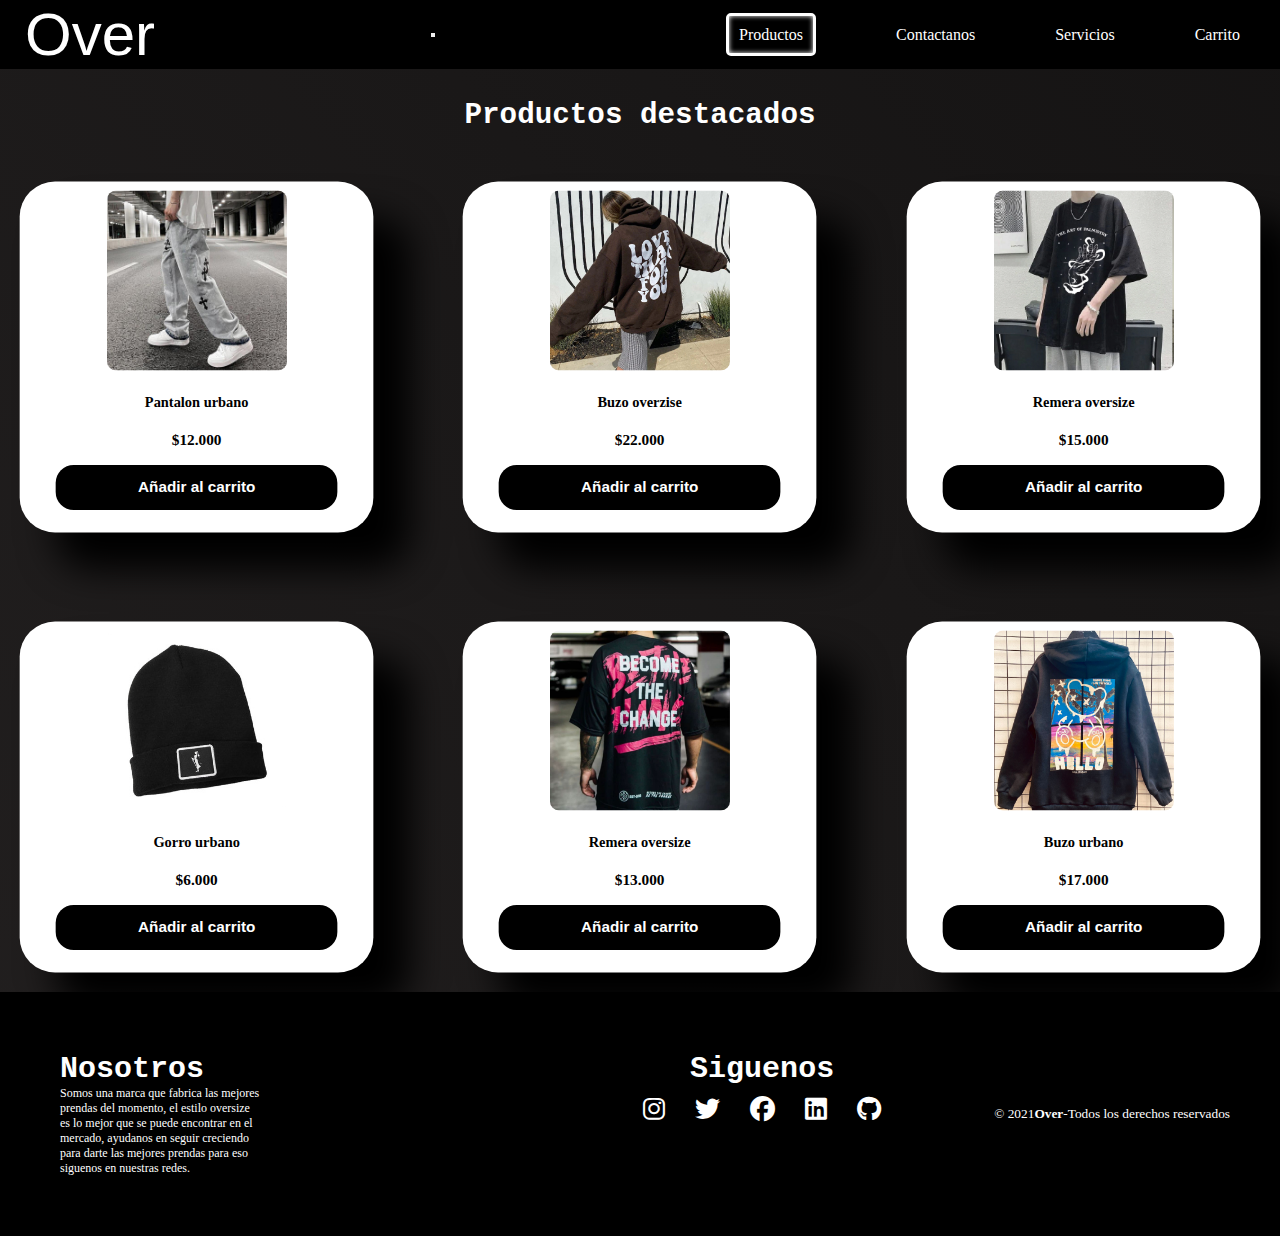
<file: index.html>
<!DOCTYPE html>
<html lang="es">

<head>
    <link rel="stylesheet" href="https://cdn.jsdelivr.net/npm/bootstrap@4.6.2/dist/css/bootstrap.min.css"
        integrity="sha384-xOolHFLEh07PJGoPkLv1IbcEPTNtaed2xpHsD9ESMhqIYd0nLMwNLD69Npy4HI+N" crossorigin="anonymous">
    <link rel="stylesheet" type="text/css" href="./styles/styles.css">
    <meta charset="UTF-8">
    <meta http-equiv="X-UA-Compatible" content="IE=edge">
    <meta name="viewport" content="width=device-width, initial-scale=1.0">
    <meta name="keywords" content=" overzise ropa urbano urbana ">
    <meta name="description" content="Compra las mejores prendas oversize del momento, no te pierdas los DESCUENTOS de la semana, todo tipo de prendas la encuentras AQUI en OVER">
    <title>Over</title>
    <link href="https://fonts.cdnfonts.com/css/space-crusaders" rel="stylesheet">
    <link rel="stylesheet" href="https://cdnjs.cloudflare.com/ajax/libs/font-awesome/6.2.1/css/all.min.css">
    <style>
        @import url('https://fonts.cdnfonts.com/css/space-crusaders');
    </style>
</head>

<body>
<!--           ++++++++++Navbar++++++++++     -->
    <header>
        <nav class="navbar navbar-expand-lg navbar-dark">
            <div><a class="navbar-brand " href="./index.html">Over</a></div>
            <button class="navbar-toggler" type="button" data-toggle="collapse" data-target="#navbarSupportedContent"
                aria-controls="navbarSupportedContent" aria-expanded="false" aria-label="Toggle navigation">
                <span class="navbar-toggler-icon"></span>
            </button>

            <div class="collapse navbar-collapse" id="navbarSupportedContent">
                <ul class="navbar-nav">
                    <li class=" nav-item">
                        <a class="link-prio nav-link" href="./pages/Productos.html">Productos</a>
                    </li>
                    <li class="nav-item">
                        <a class="nav-link" href="./pages/Contactanos.html">Contactanos</a>
                    </li>
                    <li class="nav-item">
                        <a class="nav-link" href="./pages/Servicios.html">Servicios</a>
                    </li>
                    <li class="nav-item">
                        <a class="nav-link" href="./pages/MiCarrito.html">Carrito</a>
                    </li>
                </ul>
            </div>
        </nav>
    </header>

    <!--     ++++++++++Navbar fin++++++++++++  -->
    <main>
        <!--  Subtitulo -->
        <section>
            <article>
                <div class="sub-header">
                <h3 class="destacados">Productos destacados</h3>
                </div>
            </article>
        </section>
        <!--  Subtitulo fin-->
        <section>
            <article>
                <div class="container-items">
                    <div class="item">
                        <figure>
                            <img src="./img/unnamed.png" alt="pantalon">
                        </figure>
                        <div class="info-product">
                            <h4>Pantalon urbano</h4>
                            <p class="price">$12.000</p>
                            <button>Añadir al carrito</button>
                        </div>
                    </div>
                    <div class="item">
                        <figure>
                            <img src="./img/buzo.png" alt="buzo">
                        </figure>
                        <div class="info-product">
                            <h4>Buzo overzise</h4>
                            <p class="price">$22.000</p>
                            <button>Añadir al carrito</button>
                        </div>
                    </div>
                    <div class="item">
                        <figure>
                            <img src="./img/remera.png" alt="remera">
                        </figure>
                        <div class="info-product">
                            <h4>Remera oversize</h4>
                            <p class="price">$15.000</p>
                            <button>Añadir al carrito</button>
                        </div>
                    </div>
                    <div class="item">
                        <figure>
                            <img src="./img/gorron.png" alt="gorra">
                        </figure>
                        <div class="info-product">
                            <h4>Gorro urbano</h4>
                            <p class="price">$6.000</p>
                            <button>Añadir al carrito</button>
                        </div>
                    </div>
                    <div class="item">
                        <figure>
                            <img src="./img/remer-urbana-1.png" alt="Remera">
                        </figure>
                        <div class="info-product">
                            <h4>Remera oversize</h4>
                            <p class="price">$13.000</p>
                            <button>Añadir al carrito</button>
                        </div>
                    </div>
                    <div class="item">
                        <figure>
                            <img src="./img/buzo-urbano-2.png" alt="buzo">
                        </figure>
                        <div class="info-product">
                            <h4>Buzo urbano</h4>
                            <p class="price">$17.000</p>
                            <button>Añadir al carrito</button>
                        </div>
                    </div>
            </article>
        </section>
        </div>
    </main>
    <footer class="pie-pagina">
        <div class="pie-1">
            <div>
                <h2>Nosotros</h2>
            </div>
            <div>
                <p>Somos una marca que fabrica las mejores prendas del momento, el estilo oversize es lo mejor que se puede encontrar en el mercado, ayudanos en seguir creciendo para darte las mejores prendas para eso siguenos en nuestras redes.</p>
            </div>
        </div>
        <div class="pie-2">
            <div>
                <h2>Siguenos</h2>
            </div>
            <div class="redes">
                <ul>
                    <li><a class="redes" href="https://www.instagram.com/agustin_sosa79/" target="_blank"><i
                                class="fab fa-instagram"></i></a></li>
                    <li><a class="redes" href="" target="_blank"><i class="fab fa-twitter"></i></a></li>
                    <li><a class="redes" href="https://www.facebook.com/profile.php?id=100067953043803"
                            target="_blank"><i class="fab fa-facebook"></i></a></li>
                    <li><a class="redes" href="https://www.linkedin.com/in/agustin-sosa-709a66233/" target="_blank"><i
                                class="fab fa-linkedin"></i></a></li>
                                <li><a class="redes" href="https://github.com/agustinsosa79/Pre-entrega2-Agustin-sosa.git" target="_blank"><i
                                    class="fab fa-github"></i></a></li>
                </ul>
            </div>
        </div>
        <small>&copy 2021<b>Over</b>-Todos los derechos reservados</small>
    </footer>
    <script src="https://cdn.jsdelivr.net/npm/jquery@3.5.1/dist/jquery.slim.min.js"
        integrity="sha384-DfXdz2htPH0lsSSs5nCTpuj/zy4C+OGpamoFVy38MVBnE+IbbVYUew+OrCXaRkfj"
        crossorigin="anonymous"></script>
    <script src="https://cdn.jsdelivr.net/npm/popper.js@1.16.1/dist/umd/popper.min.js"
        integrity="sha384-9/reFTGAW83EW2RDu2S0VKaIzap3H66lZH81PoYlFhbGU+6BZp6G7niu735Sk7lN"
        crossorigin="anonymous"></script>
    <script src="https://cdn.jsdelivr.net/npm/bootstrap@4.6.2/dist/js/bootstrap.min.js"
        integrity="sha384-+sLIOodYLS7CIrQpBjl+C7nPvqq+FbNUBDunl/OZv93DB7Ln/533i8e/mZXLi/P+"
        crossorigin="anonymous"></script>
</body>
</html>
</file>
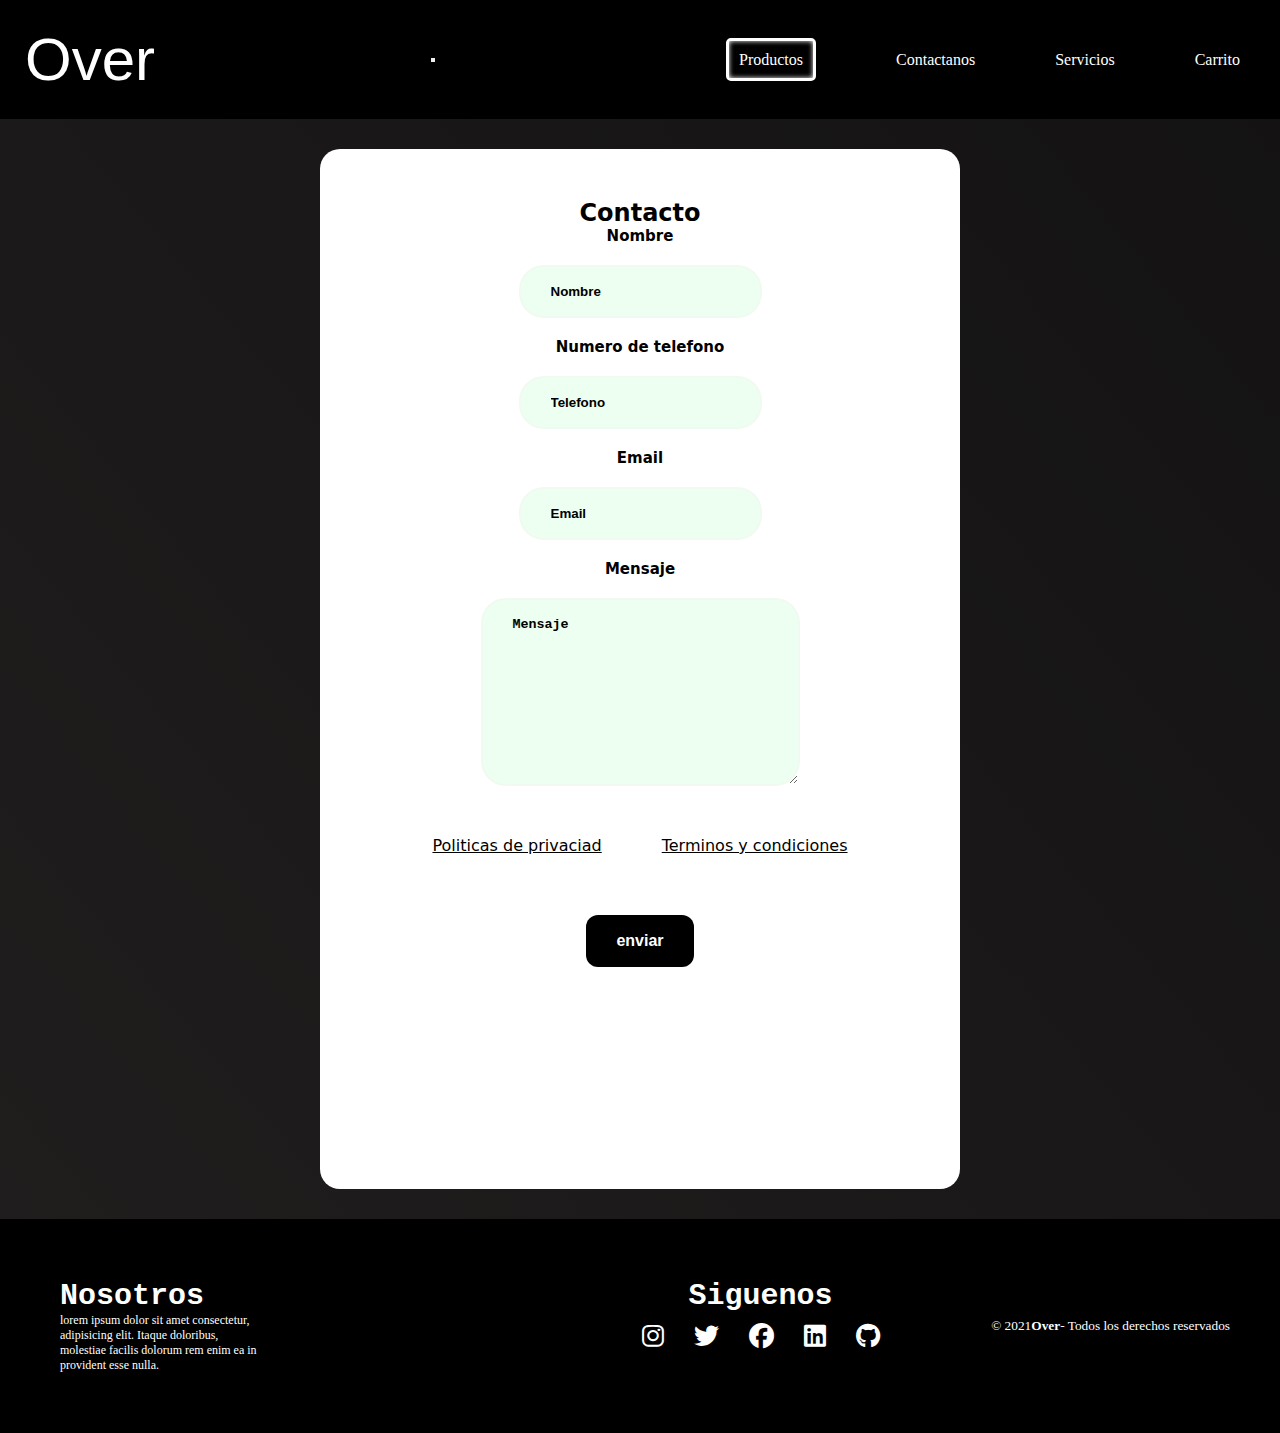
<file: pages/Contactanos.html>
<!DOCTYPE html>
<html lang="es">

<head>
    <link rel="stylesheet" href="https://cdn.jsdelivr.net/npm/bootstrap@4.6.2/dist/css/bootstrap.min.css"
        integrity="sha384-xOolHFLEh07PJGoPkLv1IbcEPTNtaed2xpHsD9ESMhqIYd0nLMwNLD69Npy4HI+N" crossorigin="anonymous">
    <link rel="stylesheet" type="text/css" href="../styles/styles.css">
    <meta charset="UTF-8">
    <meta http-equiv="X-UA-Compatible" content="IE=edge">
    <meta name="viewport" content="width=device-width, initial-scale=1.0">
    <meta name="keywords" content=" overzise ropa urbano urbana contacto">
    <meta name="description" content="Contactanos por si tienes alguna duda o por si necesitas ayuda con alguna compra, te contestaremos lo mas rapido posible.">
    <title>Over</title>
    <link href="https://fonts.cdnfonts.com/css/space-crusaders" rel="stylesheet">
    <link rel="stylesheet" href="https://cdnjs.cloudflare.com/ajax/libs/font-awesome/6.2.1/css/all.min.css">
    <style>
        @import url('https://fonts.cdnfonts.com/css/space-crusaders');
    </style>
</head>

<body>
    <header>
        <nav class="navbar navbar-expand-lg navbar-dark">
            <a class="navbar-brand" href="../index.html">Over</a>
            <button class="navbar-toggler" type="button" data-toggle="collapse" data-target="#navbarSupportedContent"
                aria-controls="navbarSupportedContent" aria-expanded="false" aria-label="Toggle navigation">
                <span class="navbar-toggler-icon"></span>
            </button>

            <div class="collapse navbar-collapse" id="navbarSupportedContent">
                <ul class="navbar-nav">
                    <li class="nav-item">
                        <a class="link-prio nav-link" href="../pages/Productos.html">Productos</a>
                    </li>
                    <li class="nav-item">
                        <a class="nav-link" href="../pages/Contactanos.html">Contactanos</a>
                    </li>
                    <li class="nav-item">
                        <a class="nav-link" href="../pages/Servicios.html">Servicios</a>
                    </li>
                    <li class="nav-item">
                        <a class="nav-link" href="../pages/MiCarrito.html">Carrito</a>
                    </li>
                </ul>
            </div>
        </nav>
    </header>
    <main>
        <form>
            <section>
                <article>
                    <h2>Contacto</h2>
                    <div class="input-group">
                        <label for="name">Nombre</label>
                        <input type="text" name="name" id="name" placeholder="Nombre" required>
                        <label for="phone">Numero de telefono</label>
                        <input type="text" name="phone" id="phone" placeholder="Telefono" required>
                        <label for="email">Email</label>
                        <input type="text" name="email" id="email" placeholder="Email" required>
                        <label for="massage">Mensaje</label>
                        <textarea name="massage" id="" cols="30" rows="10" placeholder="Mensaje" required></textarea>
                        <section>
                            <article>
                                <div class="form-txt">
                                    <a href="#" class="pt">Politicas de privaciad</a>
                                    <a href="#" class="pt">Terminos y condiciones</a>
                                </div>
                            </article>
                        </section>
                        <input class="boton-contacto" type="submit" value="enviar">
                    </div>
                </article>
            </section>
            </div>
        </form>
    </main>
    <footer class="pie-pagina">
        <div class="pie-1">
            <div>
                <h2>Nosotros</h2>
            </div>
            <div>
                <p>lorem ipsum dolor sit amet consectetur, adipisicing elit. Itaque doloribus, molestiae facilis dolorum
                    rem enim ea in provident esse nulla.</p>
            </div>
        </div>
        <div class="pie-2">
            <div>
                <h2>Siguenos</h2>
            </div>
            <div class="redes">
                <ul>
                    <li><a class="redes" href="https://www.instagram.com/agustin_sosa79/" target="_blank"><i
                                class="fab fa-instagram"></i></a></li>
                    <li><a class="redes" href="#"><i class="fab fa-twitter"></i></a></li>
                    <li><a class="redes" href="https://www.facebook.com/profile.php?id=100067953043803"
                            target="_blank"><i class="fab fa-facebook"></i></a></li>
                    <li><a class="redes" href="https://www.linkedin.com/in/agustin-sosa-709a66233/" target="_blank"><i
                                class="fab fa-linkedin"></i></a></li>
                                <li><a class="redes" href="https://github.com/agustinsosa79/Pre-entrega2-Agustin-sosa.git" target="_blank"><i
                                    class="fab fa-github"></i></a></li>
                </ul>
            </div>
        </div>
        <small>&copy; 2021 <b>Over</b> - Todos los derechos reservados</small>
    </footer>
    <script src="https://cdn.jsdelivr.net/npm/jquery@3.5.1/dist/jquery.slim.min.js"
        integrity="sha384-DfXdz2htPH0lsSSs5nCTpuj/zy4C+OGpamoFVy38MVBnE+IbbVYUew+OrCXaRkfj"
        crossorigin="anonymous"></script>
    <script src="https://cdn.jsdelivr.net/npm/popper.js@1.16.1/dist/umd/popper.min.js"
        integrity="sha384-9/reFTGAW83EW2RDu2S0VKaIzap3H66lZH81PoYlFhbGU+6BZp6G7niu735Sk7lN"
        crossorigin="anonymous"></script>
    <script src="https://cdn.jsdelivr.net/npm/bootstrap@4.6.2/dist/js/bootstrap.min.js"
        integrity="sha384-+sLIOodYLS7CIrQpBjl+C7nPvqq+FbNUBDunl/OZv93DB7Ln/533i8e/mZXLi/P+"
        crossorigin="anonymous"></script>
</body>

</html>
</file>
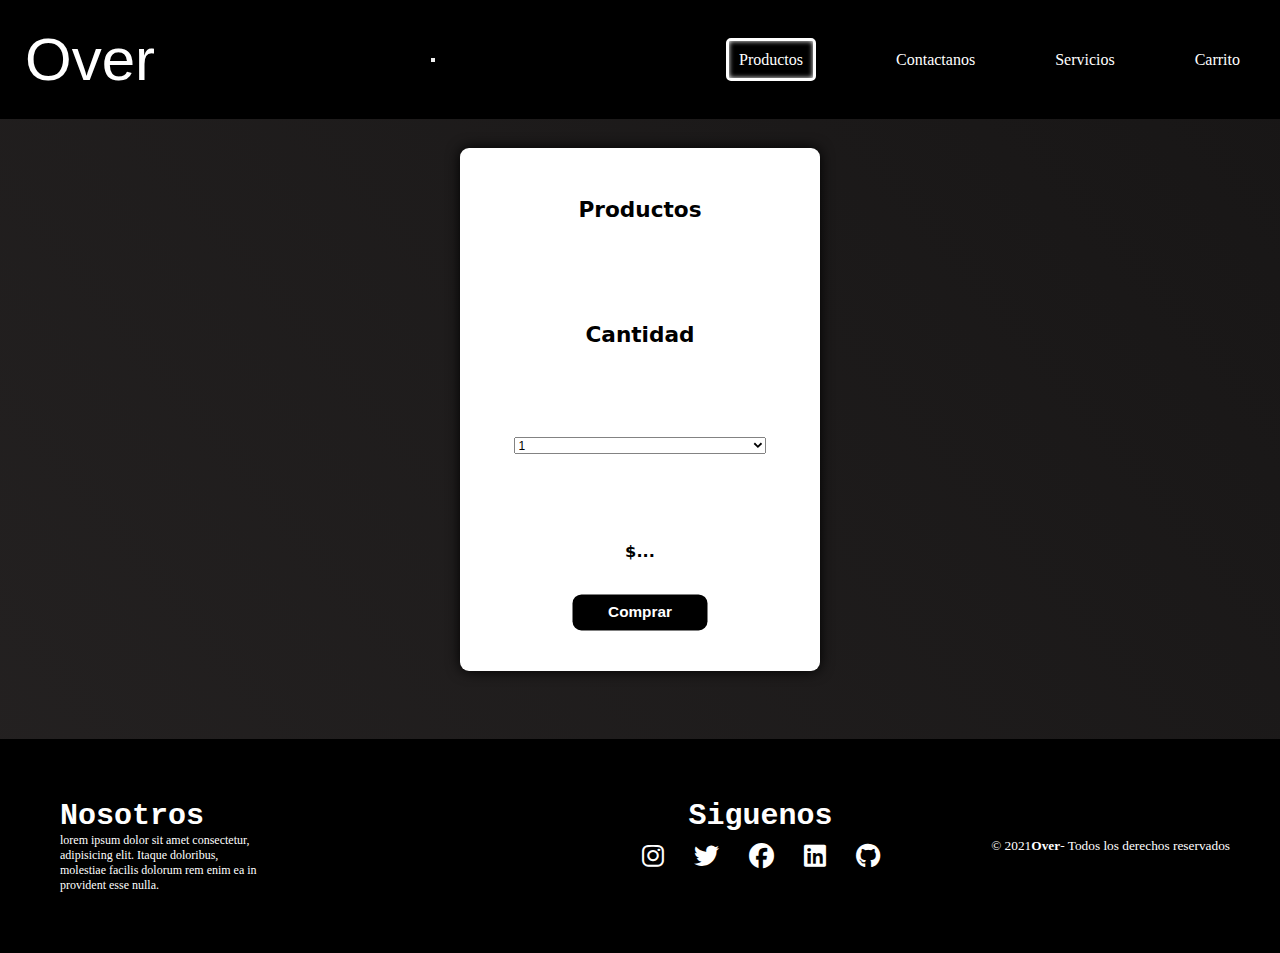
<file: pages/MiCarrito.html>
<!DOCTYPE html>
<html lang="es">
<head>
    <link rel="stylesheet" href="https://cdn.jsdelivr.net/npm/bootstrap@4.6.2/dist/css/bootstrap.min.css" integrity="sha384-xOolHFLEh07PJGoPkLv1IbcEPTNtaed2xpHsD9ESMhqIYd0nLMwNLD69Npy4HI+N" crossorigin="anonymous">
    <link rel="stylesheet" type="text/css" href="../styles/styles.css">
    <meta charset="UTF-8">
    <meta http-equiv="X-UA-Compatible" content="IE=edge">
    <meta name="viewport" content="width=device-width, initial-scale=1.0">
    <meta name="keywords" content=" overzise ropa urbano urbana compra ">
    <meta name="description" content="Contactanos por si tienes alguna duda o necesitas ayuda con alguna compra, te contestaremos lo mas rapido posible.">
    <title>Carrito</title>
    <link href="https://fonts.cdnfonts.com/css/space-crusaders" rel="stylesheet">
    <link rel="stylesheet" href="https://cdnjs.cloudflare.com/ajax/libs/font-awesome/6.2.1/css/all.min.css">
<style>
@import url('https://fonts.cdnfonts.com/css/space-crusaders');
</style>
</head>
<div>
    <link href="https://fonts.cdnfonts.com/css/space-crusaders" rel="stylesheet">
<style>
@import url('https://fonts.cdnfonts.com/css/space-crusaders');
</style>
<body>
    
    <header>
        <nav class="navbar navbar-expand-lg navbar-dark">
            <a class="navbar-brand " href="../index.html">Over</a>
            <button class="navbar-toggler" type="button" data-toggle="collapse" data-target="#navbarSupportedContent" aria-controls="navbarSupportedContent" aria-expanded="false" aria-label="Toggle navigation">
                <span class="navbar-toggler-icon"></span>
            </button>
            
            <div class="collapse navbar-collapse" id="navbarSupportedContent">
            <ul class="navbar-nav">
                <li class="nav-item">
                <a class="link-prio nav-link" href="../pages/Productos.html">Productos</a>
                </li>
                <li class="nav-item">
                <a class="nav-link" href="../pages/Contactanos.html">Contactanos</a>
                </li>
                <li class="nav-item">
                <a class="nav-link" href="../pages/Servicios.html">Servicios</a>
                </li>
                <li class="nav-item">
                    <a class="nav-link" href="../pages/MiCarrito.html">Carrito</a>
                </li>
            </ul>
            </div>
            </nav>
    </header>
    <main>
    <div class="carrito-item">
        <div class="items">
            <div class="info-producto">
                <h2>Productos</h2>
                <h2>Cantidad</h2>
                <select name="select" id="filtros">
                    <option value="1">1</option>
                    <option value="2">2</option>
                    <option value="3">3</option>
                    <option value="4">4</option>
                </select>
                <div class="boton">
                    <p class="precio">$...</p>
                <button class="boton-carrito">Comprar</button>
                </div>
            </div>
        </div>
    </div>
    </main>
        <footer class="pie-pagina">
            <div class="pie-1">
                <div><h2>Nosotros</h2></div>
                <div><p>lorem ipsum dolor sit amet consectetur, adipisicing elit. Itaque doloribus, molestiae facilis dolorum rem enim ea in provident esse nulla.</p></div>
            </div>
            <div class="pie-2">
                <div>
                    <h2>Siguenos</h2>
                </div>
                <div class="redes">
                    <ul>
                        <li>
                            <a class="redes" href="https://www.instagram.com/agustin_sosa79/" target="_blank"><i class="fab fa-instagram"></i></a></li>
                        <li>
                            <a class="redes" href="#"><i class="fab fa-twitter"></i></a></li>
                        <li>
                            <a class="redes" href="https://www.facebook.com/profile.php?id=100067953043803" target="_blank"><i class="fab fa-facebook"></i></a></li>
                        <li>
                            <a class="redes" href="https://www.linkedin.com/in/agustin-sosa-709a66233/" target="_blank"><i class="fab fa-linkedin"></i>
                        </a>
                        </li>
                        <li><a class="redes" href="https://github.com/agustinsosa79/Pre-entrega2-Agustin-sosa.git" target="_blank"><i
                            class="fab fa-github"></i></a></li>
                    </ul>
                </div>
            </div>
            <small>&copy; 2021 <b>Over</b> - Todos los derechos reservados</small>
    </footer>
    <script src="https://cdn.jsdelivr.net/npm/jquery@3.5.1/dist/jquery.slim.min.js" integrity="sha384-DfXdz2htPH0lsSSs5nCTpuj/zy4C+OGpamoFVy38MVBnE+IbbVYUew+OrCXaRkfj" crossorigin="anonymous"></script>
<script src="https://cdn.jsdelivr.net/npm/popper.js@1.16.1/dist/umd/popper.min.js" integrity="sha384-9/reFTGAW83EW2RDu2S0VKaIzap3H66lZH81PoYlFhbGU+6BZp6G7niu735Sk7lN" crossorigin="anonymous"></script>
<script src="https://cdn.jsdelivr.net/npm/bootstrap@4.6.2/dist/js/bootstrap.min.js" integrity="sha384-+sLIOodYLS7CIrQpBjl+C7nPvqq+FbNUBDunl/OZv93DB7Ln/533i8e/mZXLi/P+" crossorigin="anonymous"></script>
    </body>
    </html>
</file>
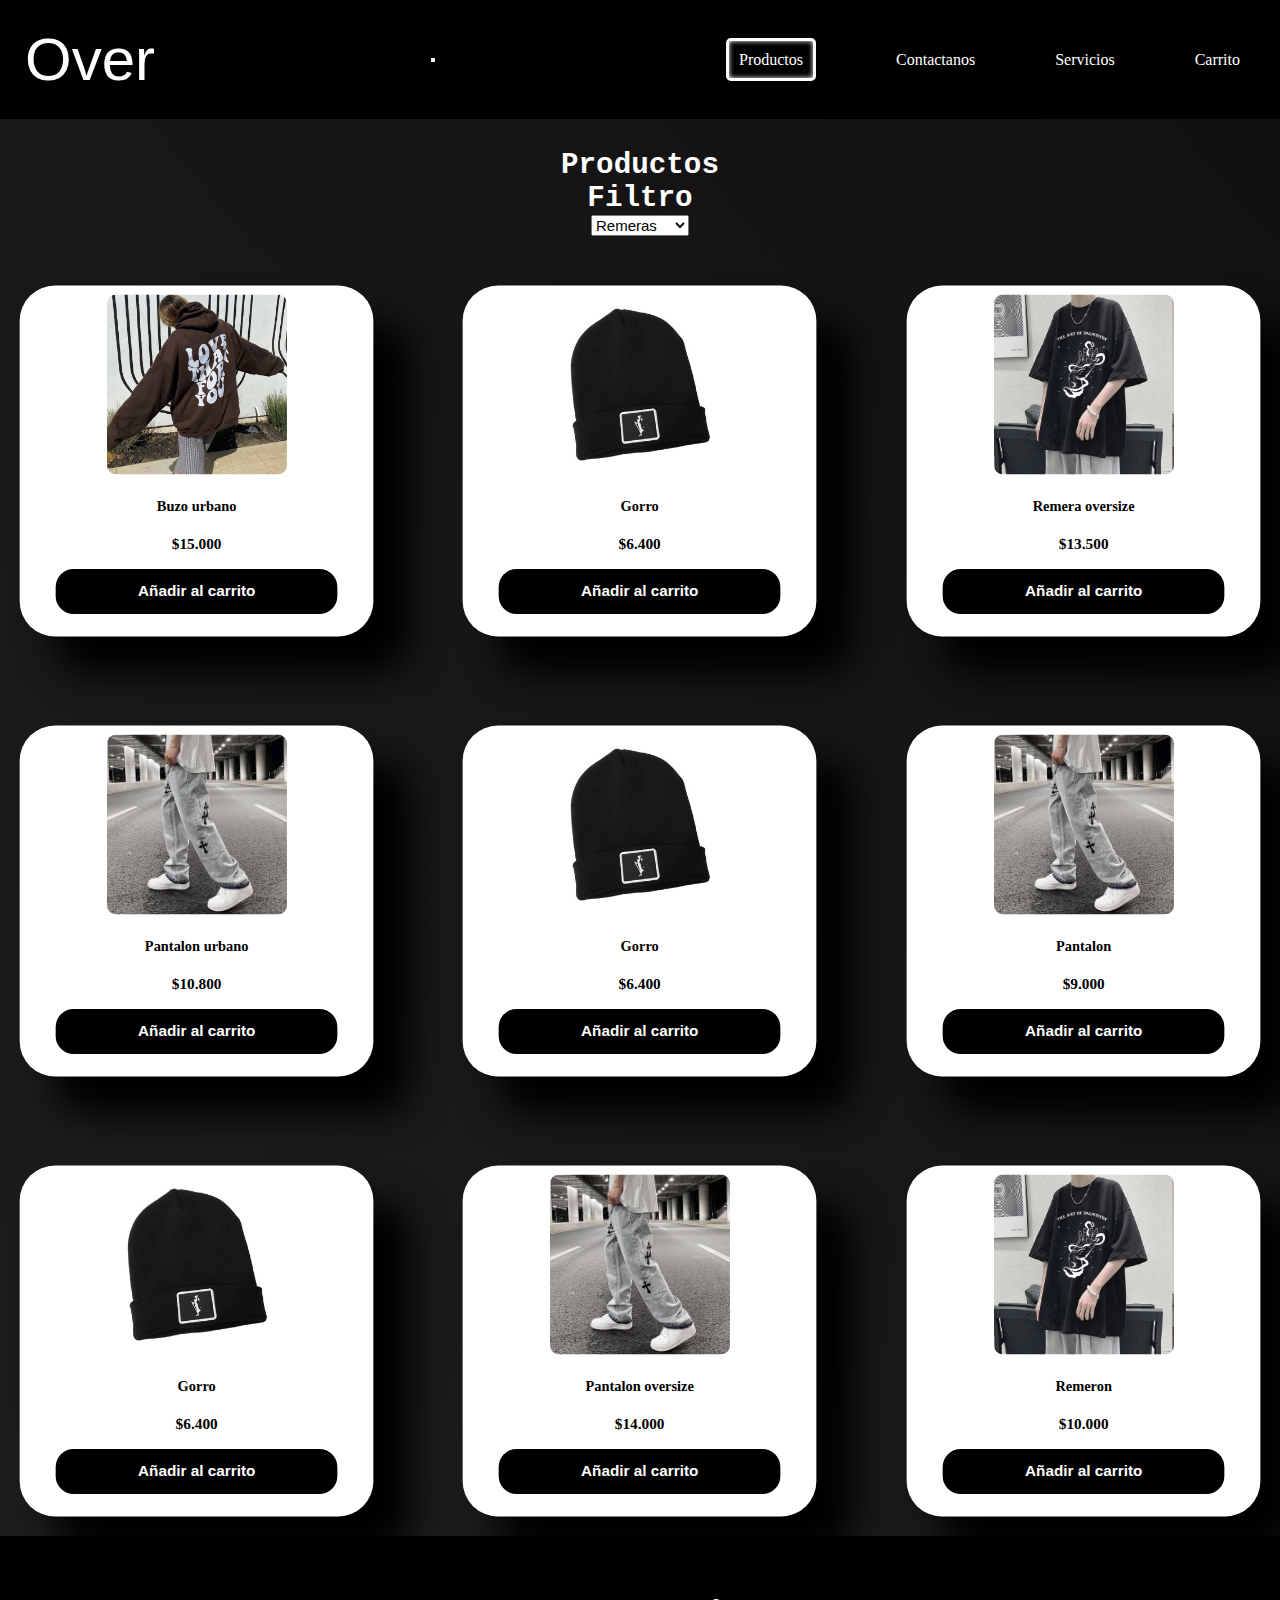
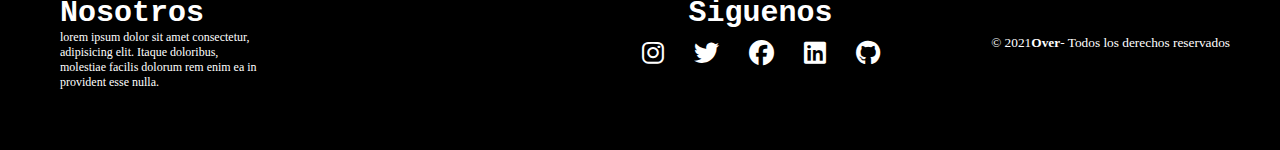
<file: pages/Productos.html>
<!DOCTYPE html>
<html lang="es">

<head>
    <link rel="stylesheet" href="https://cdn.jsdelivr.net/npm/bootstrap@4.6.2/dist/css/bootstrap.min.css"
        integrity="sha384-xOolHFLEh07PJGoPkLv1IbcEPTNtaed2xpHsD9ESMhqIYd0nLMwNLD69Npy4HI+N" crossorigin="anonymous">
    <link rel="stylesheet" type="text/css" href="../styles/styles.css">
    <meta charset="UTF-8">
    <meta http-equiv="X-UA-Compatible" content="IE=edge">
    <meta name="viewport" content="width=device-width, initial-scale=1.0">
    <meta name="keywords" content=" overzise ropa urbano urbana productos">
    <meta name="description" content="Aquí podras encontrar TODOS nuestros productos.">
    <title>Over</title>
    <link href="https://fonts.cdnfonts.com/css/space-crusaders" rel="stylesheet">
    <link rel="stylesheet" href="https://cdnjs.cloudflare.com/ajax/libs/font-awesome/6.2.1/css/all.min.css">
    <style>
        @import url('https://fonts.cdnfonts.com/css/space-crusaders');
    </style>
</head>

<body>
    <header>
        <nav class="navbar navbar-expand-lg navbar-dark">
            <a class="navbar-brand " href="../index.html">Over</a>
            <button class="navbar-toggler" type="button" data-toggle="collapse" data-target="#navbarSupportedContent"
                aria-controls="navbarSupportedContent" aria-expanded="false" aria-label="Toggle navigation">
                <span class="navbar-toggler-icon"></span>
            </button>

            <div class="collapse navbar-collapse" id="navbarSupportedContent">
                <ul class="navbar-nav">
                    <li class="nav-item">
                        <a class="link-prio nav-link" href="../pages/Productos.html">Productos</a>
                    </li>
                    <li class="nav-item">
                        <a class="nav-link" href="../pages/Contactanos.html">Contactanos</a>
                    </li>
                    <li class="nav-item">
                        <a class="nav-link" href="../pages/Servicios.html">Servicios</a>
                    </li>
                    <li class="nav-item">
                        <a class="nav-link" href="../pages/MiCarrito.html">Carrito</a>
                    </li>
                </ul>
            </div>
        </nav>
    </header>
    </nav>
    <main>
        <div class="sub-header">
        <h3 class="productos">Productos</h3>
        <h3>Filtro</h3>
        <select name="select">
            <option value="Remeras">Remeras</option>
            <option value="Buzos">Buzos</option>
            <option value="pantalones">Pantalones</option>
            <option value="Gorras">Gorras</option>
        </select>
        </div>
        <div class="container-items">
            <section>
                <article>
                    <div class="item">
                        <figure>
                            <img src="../img/buzo.png" alt="buzo">
                        </figure>
                        <div class="info-product">
                            <h4>Buzo urbano</h4>
                            <p class="price">$15.000</p>
                            <button>Añadir al carrito</button>
                        </div>
                    </div>
                </article>
            </section>
            <section>
                <article>
                    <div class="item">
                        <figure>
                            <img src="../img/gorron.png" alt="gorro">
                        </figure>
                        <div class="info-product">
                            <h4>Gorro</h4>
                            <p class="price">$6.400</p>
                            <button>Añadir al carrito</button>
                        </div>
                    </div>
                </article>
            </section>
            <section>
                <article>
                    <div class="item">
                        <figure>
                            <img src="../img/remera.png" alt="Remera">
                        </figure>
                        <div class="info-product">
                            <h4>Remera oversize</h4>
                            <p class="price">$13.500</p>
                            <button>Añadir al carrito</button>
                        </div>
                    </div>
                </article>
            </section>
            <section>
                <article>
                    <div class="item">
                        <figure>
                            <img src="../img/unnamed.png" alt="Pantalon">
                        </figure>
                        <div class="info-product">
                            <h4>Pantalon urbano</h4>
                            <p class="price">$10.800</p>
                            <button>Añadir al carrito</button>
                        </div>
                    </div>
                </article>
            </section>
            <section>
                <article>
                    <div class="item">
                        <figure>
                            <img src="../img/gorron.png" alt="gorro">
                        </figure>
                        <div class="info-product">
                            <h4>Gorro</h4>
                            <p class="price">$6.400</p>
                            <button>Añadir al carrito</button>
                        </div>
                    </div>
                </article>
            </section>
            <section>
                <article>
                    <div class="item">
                        <figure>
                            <img src="../img/unnamed.png" alt="Pantalon">
                        </figure>
                        <div class="info-product">
                            <h4>Pantalon</h4>
                            <p class="price">$9.000</p>
                            <button>Añadir al carrito</button>
                        </div>
                    </div>
                </article>
            </section>
            <section>
                <article>
                    <div class="item">
                        <figure>
                            <img src="../img/gorron.png" alt="gorro">
                        </figure>
                        <div class="info-product">
                            <h4>Gorro</h4>
                            <p class="price">$6.400</p>
                            <button>Añadir al carrito</button>
                        </div>
                    </div>
                </article>
            </section>
            <section>
                <article>
                    <div class="item">
                        <figure>
                            <img src="../img/unnamed.png" alt="pantalon">
                        </figure>
                        <div class="info-product">
                            <h4>Pantalon oversize</h4>
                            <p class="price">$14.000</p>
                            <button>Añadir al carrito</button>
                        </div>
                    </div>
                </article>
            </section>
            <section>
                <article>
                    <div class="item">
                        <figure>
                            <img src="../img/remera.png" alt="Remra">
                        </figure>
                        <div class="info-product">
                            <h4>Remeron</h4>
                            <p class="price">$10.000</p>
                            <button>Añadir al carrito</button>
                        </div>
                    </div>
                </article>
            </section>
        </div>
    </main>
    <footer class="pie-pagina">
        <div class="pie-1">
            <div>
                <h2>Nosotros</h2>
            </div>
            <div>
                <p>lorem ipsum dolor sit amet consectetur, adipisicing elit. Itaque doloribus, molestiae facilis dolorum
                    rem enim ea in provident esse nulla.</p>
            </div>
        </div>
        <div class="pie-2">
            <div>
                <h2>Siguenos</h2>
            </div>
            <div class="redes">
                <ul>
                    <li><a class="redes" href="https://www.instagram.com/agustin_sosa79/" target="_blank"><i
                                class="fab fa-instagram"></i></a></li>
                    <li><a class="redes" href="#"><i class="fab fa-twitter"></i></a></li>
                    <li><a class="redes" href="https://www.facebook.com/profile.php?id=100067953043803"
                            target="_blank"><i class="fab fa-facebook"></i></a></li>
                    <li><a class="redes" href="https://www.linkedin.com/in/agustin-sosa-709a66233/" target="_blank"><i
                                class="fab fa-linkedin"></i></a></li>
                                <li><a class="redes" href="https://github.com/agustinsosa79/Pre-entrega2-Agustin-sosa.git" target="_blank"><i
                                    class="fab fa-github"></i></a></li>
                </ul>
            </div>
        </div>
        <small>&copy; 2021 <b>Over</b> - Todos los derechos reservados</small>
    </footer>
    <script src="https://cdn.jsdelivr.net/npm/jquery@3.5.1/dist/jquery.slim.min.js"
        integrity="sha384-DfXdz2htPH0lsSSs5nCTpuj/zy4C+OGpamoFVy38MVBnE+IbbVYUew+OrCXaRkfj"
        crossorigin="anonymous"></script>
    <script src="https://cdn.jsdelivr.net/npm/bootstrap@4.6.2/dist/js/bootstrap.bundle.min.js"
        integrity="sha384-Fy6S3B9q64WdZWQUiU+q4/2Lc9npb8tCaSX9FK7E8HnRr0Jz8D6OP9dO5Vg3Q9ct"
        crossorigin="anonymous"></script>
</body>

</html>
</file>
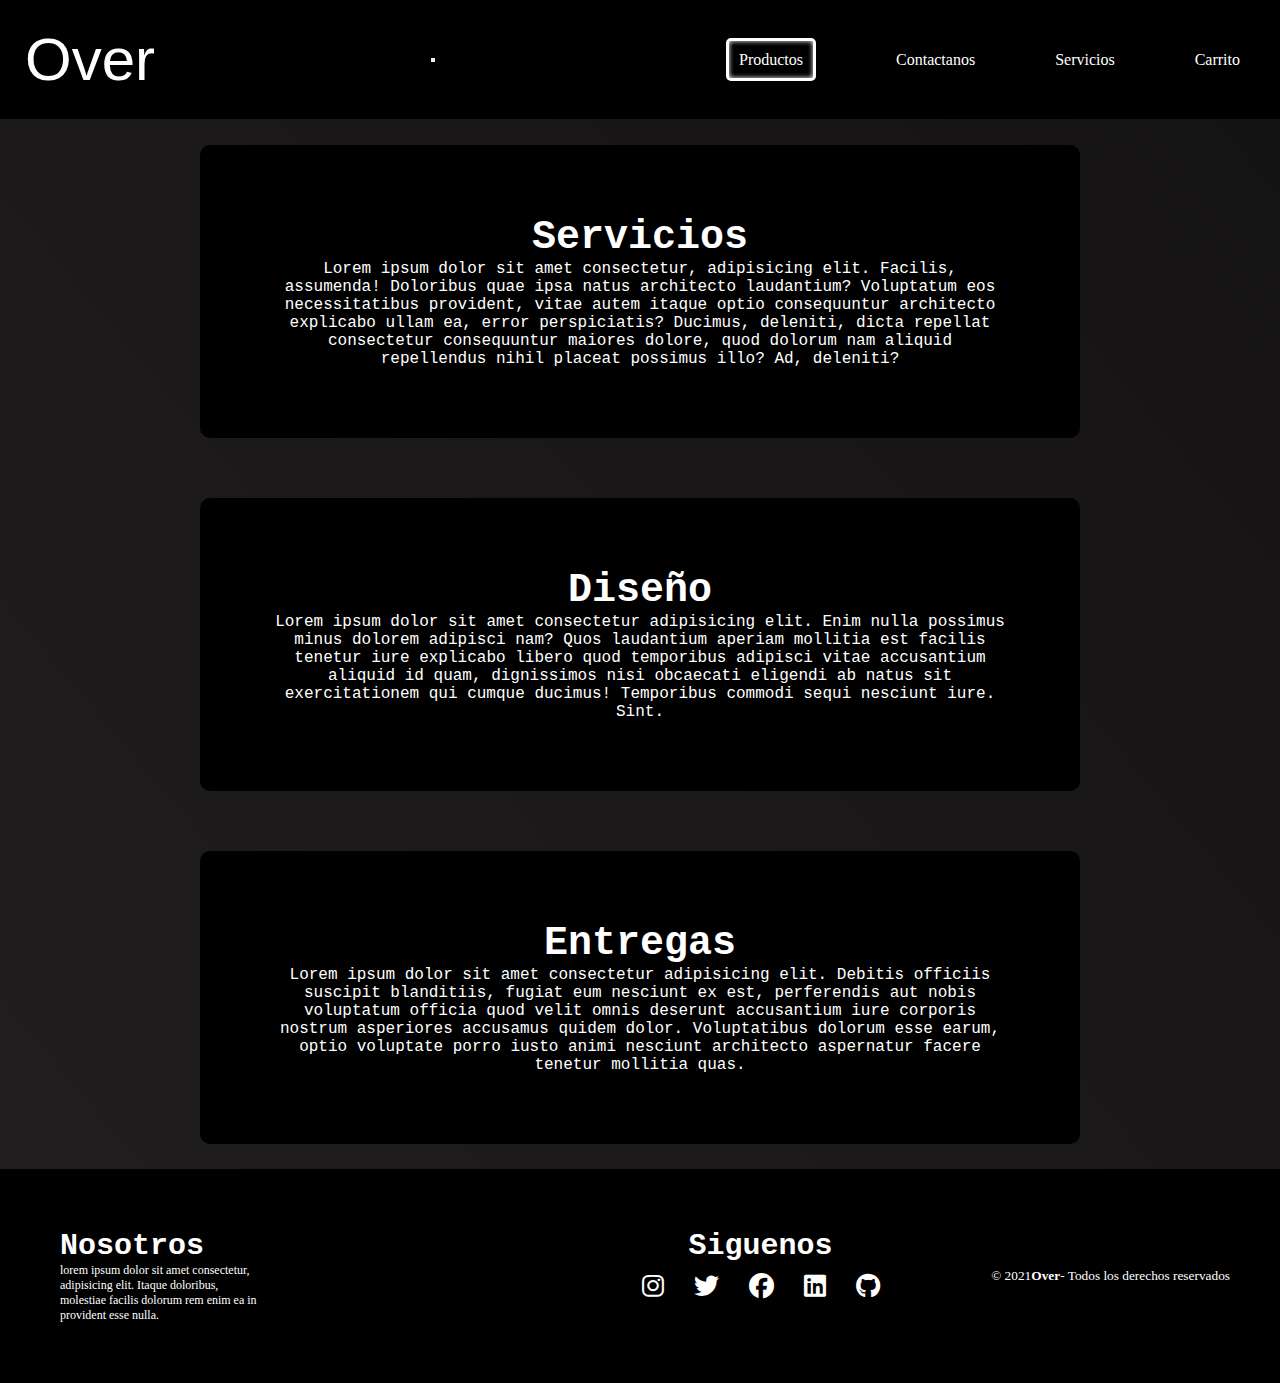
<file: pages/Servicios.html>
<!DOCTYPE html>
<html lang="es">

<head>
    <link rel="stylesheet" href="https://cdn.jsdelivr.net/npm/bootstrap@4.6.2/dist/css/bootstrap.min.css"
        integrity="sha384-xOolHFLEh07PJGoPkLv1IbcEPTNtaed2xpHsD9ESMhqIYd0nLMwNLD69Npy4HI+N" crossorigin="anonymous">
    <link rel="stylesheet" type="text/css" href="../styles/styles.css">
    <meta charset="UTF-8">
    <meta http-equiv="X-UA-Compatible" content="IE=edge">
    <meta name="viewport" content="width=device-width, initial-scale=1.0">
    <meta name="keywords" content=" overzise ropa urbano urbana ">
    <meta name="description" content="Ve quienes somos, que es lo que hacemos y como hacemos nuestras prendas aqui.">
    <title>Over</title>
    <link href="https://fonts.cdnfonts.com/css/space-crusaders" rel="stylesheet">
    <link rel="stylesheet" href="https://cdnjs.cloudflare.com/ajax/libs/font-awesome/6.2.1/css/all.min.css">
    <style>
        @import url('https://fonts.cdnfonts.com/css/space-crusaders');
    </style>
</head>

<body>
    <header>
        <nav class="navbar navbar-expand-lg navbar-dark">
            <a class="navbar-brand " href="../index.html">Over</a>
            <button class="navbar-toggler" type="button" data-toggle="collapse" data-target="#navbarSupportedContent"
                aria-controls="navbarSupportedContent" aria-expanded="false" aria-label="Toggle navigation">
                <span class="navbar-toggler-icon"></span>
            </button>

            <div class="collapse navbar-collapse" id="navbarSupportedContent">
                <ul class="navbar-nav">
                    <li class="nav-item">
                        <a class="link-prio nav-link" href="../pages/Productos.html">Productos</a>
                    </li>
                    <li class="nav-item">
                        <a class="nav-link" href="../pages/Contactanos.html">Contactanos</a>
                    </li>
                    <li class="nav-item">
                        <a class="nav-link" href="../pages/Servicios.html">Servicios</a>
                    </li>
                    <li class="nav-item">
                        <a class="nav-link" href="../pages/MiCarrito.html">Carrito</a>
                    </li>
                </ul>
            </div>
        </nav>
    </header>
    <main>
        <section class="servicios">
            <article>
                <div>
                    <div class="p-1">
                        <h2 class="p-1-t">Servicios</h2>
                        <p>Lorem ipsum dolor sit amet consectetur, adipisicing elit. Facilis, assumenda! Doloribus quae
                            ipsa natus architecto laudantium? Voluptatum eos necessitatibus provident, vitae autem
                            itaque optio consequuntur architecto explicabo ullam ea, error perspiciatis? Ducimus,
                            deleniti, dicta repellat consectetur consequuntur maiores dolore, quod dolorum nam aliquid
                            repellendus nihil placeat possimus illo? Ad, deleniti?</p>
                    </div>
            </article>
            <article>
                <div class="p-2">
                    <h2 class="p-2-t">Diseño</h2>
                    <p>Lorem ipsum dolor sit amet consectetur adipisicing elit. Enim nulla possimus minus dolorem
                        adipisci nam? Quos laudantium aperiam mollitia est facilis tenetur iure explicabo libero quod
                        temporibus adipisci vitae accusantium aliquid id quam, dignissimos nisi obcaecati eligendi ab
                        natus sit exercitationem qui cumque ducimus! Temporibus commodi sequi nesciunt iure. Sint.</p>
                </div>
            </article>
            <article>
                <div class="p-3">
                    <h2 class="p-3-t">Entregas</h2>
                    <p>Lorem ipsum dolor sit amet consectetur adipisicing elit. Debitis officiis suscipit blanditiis,
                        fugiat eum nesciunt ex est, perferendis aut nobis voluptatum officia quod velit omnis deserunt
                        accusantium iure corporis nostrum asperiores accusamus quidem dolor. Voluptatibus dolorum esse
                        earum, optio voluptate porro iusto animi nesciunt architecto aspernatur facere tenetur mollitia
                        quas.</p>
                </div>
            </article>
            </div>
        </section>
    </main>
    <footer class="pie-pagina">
        <div class="pie-1">
            <div>
                <h2>Nosotros</h2>
            </div>
            <div>
                <p>lorem ipsum dolor sit amet consectetur, adipisicing elit. Itaque doloribus, molestiae facilis dolorum
                    rem enim ea in provident esse nulla.</p>
            </div>
        </div>
        <div class="pie-2">
            <div>
                <h2>Siguenos</h2>
            </div>
            <div class="redes">
                <ul>
                    <li><a class="redes" href="https://www.instagram.com/agustin_sosa79/" target="_blank"><i
                                class="fab fa-instagram"></i></a></li>
                    <li><a class="redes" href="#"><i class="fab fa-twitter"></i></a></li>
                    <li><a class="redes" href="https://www.facebook.com/profile.php?id=100067953043803"
                            target="_blank"><i class="fab fa-facebook"></i></a></li>
                    <li><a class="redes" href="https://www.linkedin.com/in/agustin-sosa-709a66233/" target="_blank"><i
                                class="fab fa-linkedin"></i></a></li>
                                <li><a class="redes" href="https://github.com/agustinsosa79/Pre-entrega2-Agustin-sosa.git" target="_blank"><i
                                    class="fab fa-github"></i></a></li>
                </ul>
            </div>
        </div>
        <small>&copy; 2021 <b>Over</b> - Todos los derechos reservados</small>
    </footer>
    <script src="https://cdn.jsdelivr.net/npm/jquery@3.5.1/dist/jquery.slim.min.js"
        integrity="sha384-DfXdz2htPH0lsSSs5nCTpuj/zy4C+OGpamoFVy38MVBnE+IbbVYUew+OrCXaRkfj"
        crossorigin="anonymous"></script>
    <script src="https://cdn.jsdelivr.net/npm/popper.js@1.16.1/dist/umd/popper.min.js"
        integrity="sha384-9/reFTGAW83EW2RDu2S0VKaIzap3H66lZH81PoYlFhbGU+6BZp6G7niu735Sk7lN"
        crossorigin="anonymous"></script>
    <script src="https://cdn.jsdelivr.net/npm/bootstrap@4.6.2/dist/js/bootstrap.min.js"
        integrity="sha384-+sLIOodYLS7CIrQpBjl+C7nPvqq+FbNUBDunl/OZv93DB7Ln/533i8e/mZXLi/P+"
        crossorigin="anonymous"></script>
</body>

</html>
</file>
<file: styles/styles.css>
* {
  box-sizing: border-box;
  padding: 0;
  margin: 0;
}

body {
  background: linear-gradient(50deg, rgb(51, 47, 47), black);
  background-size: 400% 400%;
  position: relative;
  animation: cambiar 5s ease infinite;
}

@keyframes cambiar {
  0% {
    background-position: 0 50%;
  }
  50% {
    background-position: 100% 50%;
  }
  100% {
    background-position: 0 50%;
  }
}
/*inicio nav*/
header {
  width: 100%;
  display: flex;
  align-items: center;
  justify-content: space-between;
  background-color: #000;
}
header .navbar {
  width: 100%;
  margin: 0 auto;
  display: flex;
  flex-wrap: wrap;
  align-items: center;
  justify-content: space-between;
}
@media only screen and (min-width: 1441px) {
  header .navbar {
    height: 300px;
    font-size: 30px;
  }
}
header .navbar .navbar-brand {
  text-decoration: none;
  list-style: none;
  color: #ffffff;
  font-size: 60px;
  font-family: "Space Crusaders", sans-serif;
  padding: 25px;
}
@media only screen and (max-width: 600px) {
  header .navbar .navbar-brand {
    margin: 0 auto;
  }
}
@media only screen and (min-width: 601px) and (max-width: 820px) {
  header .navbar .navbar-brand {
    margin: 0;
  }
}
@media only screen and (min-width: 1441px) {
  header .navbar .navbar-brand {
    font-size: 120px;
  }
}
header .navbar-dark .navbar-nav {
  display: flex;
  justify-content: center;
  align-items: center;
}
header .navbar-dark .navbar-nav .nav-link, header .navbar-dark .navbar-nav .link-prio {
  border-radius: 5px;
  color: #ffffff;
  text-decoration: none;
  list-style: none;
  transition: all 0.5s;
  margin: 0 40px;
}
header .navbar-dark .navbar-nav .link-prio {
  border: 3px solid #ffffff;
  box-shadow: inset 0 0 5px #ffffff;
  position: relative;
  padding: 10px;
}
header .navbar-dark .navbar-nav .nav-link:hover, header .navbar-dark .navbar-nav .link-prio:hover {
  border-radius: 5px;
  border: #ffffff;
  background-color: #ffffff;
  color: #000;
  transition: all 0.5s;
  transform: scale(1.1);
}
@media only screen and (max-width: 600px) {
  header .navbar-dark .navbar-nav .nav-link:hover, header .navbar-dark .navbar-nav .link-prio:hover {
    background-color: #000;
    color: #ffffff;
  }
}
header .navbar-collapse {
  flex-grow: 0;
}

/*fin nav*/
/* main inicio*/
.sub-header {
  font-size: 25px;
  margin: 30px;
  display: flex;
  flex-direction: column;
  align-items: center;
  justify-content: center;
  text-align: center;
  font-family: "Courier New", Courier, monospace;
  color: #ffffff;
}
@media only screen and (min-width: 1441px) {
  .sub-header {
    font-size: 30px;
    font-family: system-ui, -apple-system, BlinkMacSystemFont, "Segoe UI", Roboto, Oxygen, Ubuntu, Cantarell, "Open Sans", "Helvetica Neue", sans-serif;
    font-weight: 400;
  }
}
@media only screen and (min-width: 1441px) {
  .sub-header h3 {
    font-size: 40px;
  }
}
.sub-header select {
  font-size: 95%;
}
@media only screen and (min-width: 820px) and (max-width: 1280px) {
  .sub-header select {
    font-size: 15px;
  }
}
@media only screen and (min-width: 1441px) {
  .sub-header select {
    font-size: 20px;
  }
}

.container-items {
  width: auto;
  height: auto;
  display: grid;
  grid-template-columns: repeat(3, 1fr);
  gap: 50px;
  text-align: center;
  justify-content: center;
}
@media only screen and (max-width: 600px) {
  .container-items {
    display: grid;
    grid-template-columns: repeat(1, 1fr);
    grid-template-rows: auto;
    grid-gap: 0px;
    border-radius: 300px;
  }
}
@media only screen and (min-width: 601px) and (max-width: 820px) {
  .container-items {
    display: grid;
    grid-template-columns: repeat(3, 1fr);
    grid-template-rows: auto;
    grid-gap: 0px;
  }
}
@media only screen and (max-width: 600px) {
  .container-items h4 {
    font-size: 16px;
  }
}
@media only screen and (min-width: 601px) and (max-width: 820px) {
  .container-items h4 {
    font-size: 19px;
  }
}
@media only screen and (min-width: 1441px) {
  .container-items h4 {
    font-size: 40px;
    font-weight: bold;
  }
}
.container-items .item {
  box-shadow: 40px 40px 40px #000;
  border-radius: 10%;
  background-color: #ffffff;
  padding: 10px;
  background-position: 10%;
  transform: scale(0.9);
}
@media only screen and (max-width: 600px) {
  .container-items .item {
    padding: 7px;
    border-radius: 10%;
    background-color: #ffffff;
  }
}
@media only screen and (min-width: 601px) and (max-width: 820px) {
  .container-items .item {
    padding: 30px 20px;
    border-radius: 15px;
    background-color: #ffffff;
  }
}
@media only screen and (min-width: 1441px) {
  .container-items .item {
    margin: 0 auto;
    width: 75%;
    display: flex;
    flex-direction: column;
    align-items: center;
    justify-content: center;
    padding: 20px;
  }
}
.container-items .item .info-product {
  padding: 15px 30px;
  line-height: 2;
  display: flex;
  flex-direction: column;
  gap: 10px;
}
@media only screen and (max-width: 600px) {
  .container-items .item .info-product {
    display: flex;
    flex-direction: column;
    gap: 1px;
  }
}
@media only screen and (min-width: 601px) and (max-width: 820px) {
  .container-items .item .info-product {
    gap: 1px;
    padding: 16px;
  }
}
@media only screen and (min-width: 1441px) {
  .container-items .item .info-product {
    width: 500px;
  }
}
.container-items .item .info-product button {
  border-radius: 20px;
  border: none;
  background: none;
  background-color: #000;
  transition: all 0.5s;
  color: #ffffff;
  padding: 15px 10px;
  cursor: pointer;
  font-weight: bold;
  font-size: 17px;
}
@media only screen and (max-width: 600px) {
  .container-items .item .info-product button {
    padding: 7px 5px;
    font-size: 12px;
    border-radius: 8px;
    transition: 0;
  }
}
@media only screen and (min-width: 601px) and (max-width: 820px) {
  .container-items .item .info-product button {
    padding: 10px 8px;
    font-size: 17px;
    border-radius: 8px;
  }
}
.container-items .item .info-product button:hover {
  background-color: #F6B26B;
  transition: all 0.5s;
}
@media only screen and (max-width: 600px) {
  .container-items .item .info-product button:hover {
    background-color: #000;
  }
}
@media only screen and (min-width: 601px) and (max-width: 820px) {
  .container-items .item .info-product button:hover {
    background-color: #000;
  }
}
.container-items .item .price {
  font-size: 17px;
  font-weight: 900;
}
@media only screen and (max-width: 600px) {
  .container-items .item .price {
    font-size: 12px;
    font-weight: 900;
  }
}
@media only screen and (min-width: 1441px) {
  .container-items .item .price {
    font-size: 30px;
  }
}
.container-items .item img {
  width: 300px;
  height: 300px;
  -o-object-fit: cover;
     object-fit: cover;
  border-radius: 10px;
  transition: all 0.5s;
}
@media only screen and (max-width: 600px) {
  .container-items .item img {
    width: 80%;
    height: auto;
    -o-object-fit: cover;
       object-fit: cover;
    border-radius: 10px;
  }
}
@media only screen and (min-width: 601px) and (max-width: 820px) {
  .container-items .item img {
    width: 190px;
    height: 170px;
    -o-object-fit: cover;
       object-fit: cover;
    border-radius: 10px;
  }
}
@media only screen and (min-width: 820px) and (max-width: 1280px) {
  .container-items .item img {
    width: 200px;
    height: 200px;
    -o-object-fit: cover;
       object-fit: cover;
    border-radius: 10px 10px 10px 10px;
    transition: all 0.5s;
  }
}
@media only screen and (min-width: 1441px) {
  .container-items .item img {
    width: 400px;
    height: 400px;
  }
}
.container-items .item figure {
  overflow: hidden;
}
.container-items figure {
  overflow: hidden;
}
.container-items .item img:hover {
  transform: scale(1.1);
  border-radius: 10px 10px 10px 10px;
}
@media only screen and (max-width: 600px) {
  .container-items .item img:hover {
    transform: 0;
  }
}
@media only screen and (min-width: 601px) and (max-width: 820px) {
  .container-items .item img:hover {
    transform: 0;
  }
}

/*-------------main-fin----------*/
/*-------------contacto-inicio---------*/
form {
  margin: 0 auto;
  margin-top: 30px;
  margin-bottom: 30px;
  padding: 50px;
  border-radius: 20px;
  text-align: center;
  width: 50%;
  height: 1040px;
  font-family: system-ui, -apple-system, BlinkMacSystemFont, "Segoe UI", Roboto, Oxygen, Ubuntu, Cantarell, "Open Sans", "Helvetica Neue", sans-serif;
  background-color: #ffffff;
}
@media only screen and (max-width: 600px) {
  form {
    width: 95%;
    height: auto;
    display: flex;
    align-items: center;
    justify-content: center;
  }
}
@media only screen and (min-width: 601px) and (max-width: 820px) {
  form {
    width: 80%;
    height: auto;
    display: flex;
    align-items: center;
    justify-content: center;
  }
}
form .input-group {
  display: flex;
  flex-direction: column;
  text-align: center;
  align-items: center;
  font-size: 17px;
}
form .input-group h2 {
  color: #000;
}
form .input-group label {
  color: #000;
  font-size: 15px;
  font-weight: 550;
  margin-bottom: 20px;
}
form .input-group input,
form .input-group textarea {
  padding: 17px 30px;
  border-radius: 25px;
  margin-bottom: 20px;
  background-color: #EDFFF0;
  border: 2px solid #F0FAF1;
  color: #000;
  font-weight: 600;
  outline: none;
}
@media only screen and (max-width: 600px) {
  form .input-group input,
  form .input-group textarea {
    width: 90%;
  }
}
@media only screen and (min-width: 601px) and (max-width: 820px) {
  form .input-group input,
  form .input-group textarea {
    width: 90%;
  }
}
form .input-group input::-moz-placeholder, form .input-group textarea::-moz-placeholder {
  color: #000;
}
form .input-group input::placeholder,
form .input-group textarea::placeholder {
  color: #000;
}
form .input-group .form-txt {
  margin-bottom: 30px;
  display: flex;
  justify-content: space-between;
  text-align: center;
  color: #000;
  font-size: 14px;
}
form .input-group .form-txt .pt {
  color: #000;
  font-size: 16px;
  margin: 30px;
}
@media only screen and (max-width: 600px) {
  form .input-group .form-txt .pt {
    margin: 0 auto;
    display: flex;
  }
}
form .input-group .boton-contacto {
  font-size: 16px;
  color: #ffffff;
  border: 0;
  border-radius: 12px;
  background-color: #000;
  cursor: pointer;
}
form .input-group .boton-contacto:hover {
  background-color: #F6B26B;
  transition: all 0.5s;
}
@media only screen and (max-width: 600px) {
  form .input-group .boton-contacto:hover {
    background-color: #000;
  }
}
@media only screen and (min-width: 601px) and (max-width: 820px) {
  form .input-group .boton-contacto:hover {
    background-color: #000;
  }
}

/*--------------contacto-fin------------*/
/*-------------Servicios-inicio------------*/
.servicios {
  font-family: "Courier New", Courier, monospace;
  display: block;
  text-align: center;
  justify-content: center;
  align-items: center;
  margin: 0 auto;
}
@media only screen and (min-width: 1441px) {
  .servicios {
    padding: 30px;
    height: auto;
  }
}
.servicios .p-1 {
  color: #ffffff;
  margin: 200px;
  margin-top: 2%;
  display: block;
  justify-content: center;
  align-items: center;
  border-radius: 10px;
  background-color: #000;
  padding: 70px 75px;
}
@media only screen and (max-width: 600px) {
  .servicios .p-1 {
    margin: 15px;
  }
}
@media only screen and (min-width: 1441px) {
  .servicios .p-1 {
    margin: 0 auto;
    width: 60%;
    padding: 30px;
  }
}
.servicios .p-1 .p-1-t {
  font-size: 40px;
  color: #ffffff;
}
@media only screen and (max-width: 600px) {
  .servicios .p-1 .p-1-t {
    font-size: 30px;
  }
}
@media only screen and (min-width: 1441px) {
  .servicios .p-1 .p-1-t {
    font-size: 40px;
  }
}
@media only screen and (min-width: 1441px) {
  .servicios .p-1 p {
    font-size: 30px;
  }
}
.servicios .p-2 {
  color: #ffffff;
  margin: 200px;
  margin-top: -140px;
  display: block;
  justify-content: center;
  align-items: center;
  border-radius: 10px;
  background-color: #000;
  background-position: 10%;
  transform: scale(1);
  padding: 70px 75px;
}
@media only screen and (max-width: 600px) {
  .servicios .p-2 {
    margin: 15px;
  }
}
@media only screen and (min-width: 1441px) {
  .servicios .p-2 {
    margin: 0 auto;
    margin-top: 20px;
    width: 60%;
  }
}
.servicios .p-2 .p-2-t {
  font-size: 40px;
  color: #ffffff;
}
@media only screen and (max-width: 600px) {
  .servicios .p-2 .p-2-t {
    font-size: 30px;
  }
}
@media only screen and (min-width: 1441px) {
  .servicios .p-2 .p-2-t {
    font-size: 40px;
  }
}
@media only screen and (min-width: 1441px) {
  .servicios .p-2 p {
    font-size: 30px;
  }
}
.servicios .p-3 {
  color: #ffffff;
  margin: 200px;
  margin-top: -140px;
  display: block;
  justify-content: center;
  align-items: center;
  border-radius: 10px;
  background-color: #000;
  padding: 70px 75px;
  margin-bottom: 2%;
}
@media only screen and (max-width: 600px) {
  .servicios .p-3 {
    margin: 15px;
  }
}
@media only screen and (min-width: 1441px) {
  .servicios .p-3 {
    margin: 0 auto;
    margin-top: 20px;
    width: 60%;
  }
}
.servicios .p-3 .p-3-t {
  font-size: 40px;
  color: #ffffff;
}
@media only screen and (max-width: 600px) {
  .servicios .p-3 .p-3-t {
    font-size: 30px;
  }
}
@media only screen and (min-width: 1441px) {
  .servicios .p-3 .p-3-t {
    font-size: 40px;
  }
}
@media only screen and (min-width: 1441px) {
  .servicios .p-3 p {
    font-size: 30px;
  }
}

/*------servicios fin------*/
/*---------carrito-inicio---------*/
.carrito-item {
  margin: 0 auto;
  width: 400px;
  height: 350px;
  font-family: system-ui, -apple-system, BlinkMacSystemFont, "Segoe UI", Roboto, Oxygen, Ubuntu, Cantarell, "Open Sans", "Helvetica Neue", sans-serif;
  margin-bottom: 270px;
}
@media only screen and (max-width: 600px) {
  .carrito-item {
    width: 90%;
  }
}
@media only screen and (min-width: 1441px) {
  .carrito-item {
    margin: 0 auto;
    height: auto;
    font-family: system-ui, -apple-system, BlinkMacSystemFont, "Segoe UI", Roboto, Oxygen, Ubuntu, Cantarell, "Open Sans", "Helvetica Neue", sans-serif;
    display: flex;
    align-items: center;
    justify-content: center;
  }
}
.carrito-item .items {
  margin: 0 auto;
  border-radius: 10px;
  background-color: #ffffff;
  background-position: 10%;
  transform: scale(0.9);
  padding: 30px;
  box-shadow: 0 0 15px #000;
}
@media only screen and (min-width: 1441px) {
  .carrito-item .items {
    margin: 0 auto;
    padding: 220px;
  }
}
.carrito-item .items .info-producto {
  text-align: center;
  padding: 15px 30px;
  line-height: 2;
  display: flex;
  flex-direction: column;
  gap: 90px;
}
@media only screen and (min-width: 1441px) {
  .carrito-item .items .info-producto {
    width: 100%;
    font-size: 18px;
    gap: 200px;
    padding: 0;
  }
}
@media only screen and (min-width: 1441px) {
  .carrito-item .items .info-producto h2 {
    font-size: 45px;
  }
}
.carrito-item .items .boton-carrito {
  margin-top: 30px;
  align-items: center;
  border-radius: 10px;
  border: none;
  background-color: #000;
  transition: all 0.5s;
  color: #ffffff;
  padding: 10px 40px;
  cursor: pointer;
  font-weight: bold;
  font-size: 17px;
}
@media only screen and (min-width: 1441px) {
  .carrito-item .items .boton-carrito {
    font-size: 30px;
    transition: 0;
  }
}
.carrito-item .items .boton-carrito:hover {
  background-color: #000;
  color: #ffffff;
  transition: all 0.5s;
  padding: 15px 50px;
}
@media only screen and (max-width: 600px) {
  .carrito-item .items .boton-carrito:hover {
    transition: none;
  }
}
@media only screen and (min-width: 1441px) {
  .carrito-item .items .boton-carrito:hover {
    transition: 0;
  }
}
.carrito-item .items .precio {
  font-size: 18px;
  font-weight: 900;
}
@media only screen and (min-width: 1441px) {
  .carrito-item .items .precio {
    font-size: 30px;
  }
}

/* carrito fin */
/* Hover-redes*/
.fa-instagram:hover {
  color: rgb(158, 5, 158);
  transition: all 0.5s;
  transform: scale(1.2);
}

.fa-twitter:hover {
  color: rgb(0, 106, 255);
  transition: all 0.5s;
  transform: scale(1.2);
}

.fa-facebook:hover {
  color: rgb(42, 42, 159);
  transition: all 0.5s;
  transform: scale(1.2);
}

.fa-linkedin:hover {
  color: rgb(22, 22, 133);
  transition: all 0.5s;
  transform: scale(1.2);
}

.fa-github:hover {
  color: rgb(235, 235, 235);
  transition: all 0.5s;
  transform: scale(1.2);
}

/* pie de pagina */
.pie-pagina {
  display: flex;
  flex-wrap: wrap;
  background-color: #000;
  color: #ffffff;
  margin: 0 auto;
  padding: 50px;
  justify-content: space-between;
}
@media only screen and (max-width: 600px) {
  .pie-pagina {
    margin: 0 auto;
    display: flex;
    flex-wrap: wrap;
    background-color: #000;
    color: #ffffff;
    margin: 0 auto;
    justify-content: space-between;
    padding: 10px;
  }
}
@media only screen and (min-width: 601px) and (max-width: 820px) {
  .pie-pagina {
    width: 100%;
    padding: 50px;
  }
}
@media only screen and (min-width: 820px) and (max-width: 1280px) {
  .pie-pagina {
    width: 100%;
    padding: 50px;
  }
}
@media only screen and (min-width: 1441px) {
  .pie-pagina {
    width: 100%;
    height: 400px;
  }
}
.pie-pagina .pie-1 {
  justify-content: center;
  align-items: center;
  margin: 0 auto;
}
@media only screen and (max-width: 600px) {
  .pie-pagina .pie-1 {
    margin-top: 10px;
  }
}
@media only screen and (min-width: 601px) and (max-width: 820px) {
  .pie-pagina .pie-1 {
    margin-top: 10px;
  }
}
@media only screen and (min-width: 820px) and (max-width: 1280px) {
  .pie-pagina .pie-1 {
    margin: 10px;
    margin-top: 10px;
  }
}
@media only screen and (min-width: 1441px) {
  .pie-pagina .pie-1 {
    margin: 10px;
    margin-top: 10px;
  }
}
.pie-pagina .pie-1 h2 {
  font-size: 30px;
  font-family: "Courier New", Courier, monospace;
  color: #ffffff;
}
@media only screen and (max-width: 600px) {
  .pie-pagina .pie-1 h2 {
    font-size: 20px;
  }
}
@media only screen and (min-width: 601px) and (max-width: 820px) {
  .pie-pagina .pie-1 h2 {
    font-size: 30px;
    font-weight: bold;
  }
}
@media only screen and (min-width: 820px) and (max-width: 1280px) {
  .pie-pagina .pie-1 h2 {
    font-size: 30px;
    font-weight: bold;
  }
}
@media only screen and (min-width: 1441px) {
  .pie-pagina .pie-1 h2 {
    font-size: 60px;
    font-weight: bold;
  }
}
.pie-pagina p {
  padding-right: 40%;
}
@media only screen and (max-width: 600px) {
  .pie-pagina p {
    width: 100px;
    height: auto;
    display: flex;
    padding: 0px 0px 0px 0px;
    font-size: 12px;
  }
}
@media only screen and (min-width: 601px) and (max-width: 820px) {
  .pie-pagina p {
    width: 200px;
    height: auto;
    display: flex;
    padding: 0px;
    font-size: 12px;
  }
}
@media only screen and (min-width: 820px) and (max-width: 1280px) {
  .pie-pagina p {
    width: 200px;
    height: auto;
    display: flex;
    padding: 0px;
    font-size: 12px;
  }
}
@media only screen and (min-width: 1441px) {
  .pie-pagina p {
    width: 900px;
    height: auto;
    display: flex;
    padding: 0;
    font-size: 40px;
  }
}
.pie-pagina .pie-2 {
  align-items: center;
  margin: 0 auto;
}
@media only screen and (max-width: 600px) {
  .pie-pagina .pie-2 {
    margin: 0 auto;
  }
}
@media only screen and (min-width: 601px) and (max-width: 820px) {
  .pie-pagina .pie-2 {
    margin: 0 auto;
  }
}
@media only screen and (min-width: 820px) and (max-width: 1280px) {
  .pie-pagina .pie-2 {
    margin: 0;
    padding-left: 260px;
  }
}
@media only screen and (min-width: 1441px) {
  .pie-pagina .pie-2 {
    margin: 0;
    padding-left: 260px;
  }
}
.pie-pagina .pie-2 h2 {
  margin-bottom: 10px;
  font-size: 30px;
  font-family: "Courier New", Courier, monospace;
  color: #ffffff;
  padding-left: 50px;
}
@media only screen and (max-width: 600px) {
  .pie-pagina .pie-2 h2 {
    margin: 10px;
    padding: 0;
    font-size: 20px;
    display: flex;
    justify-content: center;
  }
}
@media only screen and (min-width: 601px) and (max-width: 820px) {
  .pie-pagina .pie-2 h2 {
    margin: 10px;
    padding: 0;
    font-size: 30px;
    display: flex;
    justify-content: center;
    font-weight: bold;
  }
}
@media only screen and (min-width: 820px) and (max-width: 1280px) {
  .pie-pagina .pie-2 h2 {
    margin: 10px;
    padding: 0;
    font-size: 30px;
    display: flex;
    justify-content: center;
    font-weight: bold;
  }
}
@media only screen and (min-width: 1441px) {
  .pie-pagina .pie-2 h2 {
    margin: 10px;
    padding: 0;
    font-size: 60px;
    display: flex;
    justify-content: center;
    font-weight: bold;
  }
}
.pie-pagina .redes {
  list-style: none;
  text-decoration: none;
  color: #ffffff;
}
@media only screen and (max-width: 600px) {
  .pie-pagina .redes:hover {
    color: #ffffff;
    transition: none;
  }
}
@media only screen and (min-width: 601px) and (max-width: 820px) {
  .pie-pagina .redes:hover {
    color: #ffffff;
    transition: none;
  }
}
.pie-pagina .redes ul {
  list-style: none;
  gap: 30px;
  font-size: 30px;
  display: flex;
}
@media only screen and (max-width: 600px) {
  .pie-pagina .redes ul {
    gap: 11px;
    padding-left: 5px;
  }
}
@media only screen and (min-width: 1441px) {
  .pie-pagina .redes ul {
    gap: 100px;
    padding: 0 90px;
  }
}
@media only screen and (max-width: 600px) {
  .pie-pagina .redes ul li {
    font-size: 17px;
  }
}
@media only screen and (min-width: 601px) and (max-width: 820px) {
  .pie-pagina .redes ul li {
    font-size: 25px;
  }
}
@media only screen and (min-width: 820px) and (max-width: 1280px) {
  .pie-pagina .redes ul li {
    font-size: 25px;
  }
}
@media only screen and (min-width: 1441px) {
  .pie-pagina .redes ul li {
    font-size: 60px;
  }
}
.pie-pagina small {
  margin-top: 25px;
  margin-bottom: -25px;
  padding: 0 30px;
  display: flex;
  justify-content: center;
  align-items: center;
}
@media only screen and (max-width: 600px) {
  .pie-pagina small {
    margin: 5px;
    padding: 1px;
  }
}
@media only screen and (min-width: 820px) and (max-width: 1280px) {
  .pie-pagina small {
    margin: 0;
    padding: 0;
  }
}
@media only screen and (min-width: 1441px) {
  .pie-pagina small {
    margin: 0;
    padding: 0;
    font-size: 30px;
  }
}

/* pie de pagina fin *//*# sourceMappingURL=styles.css.map */
</file>
